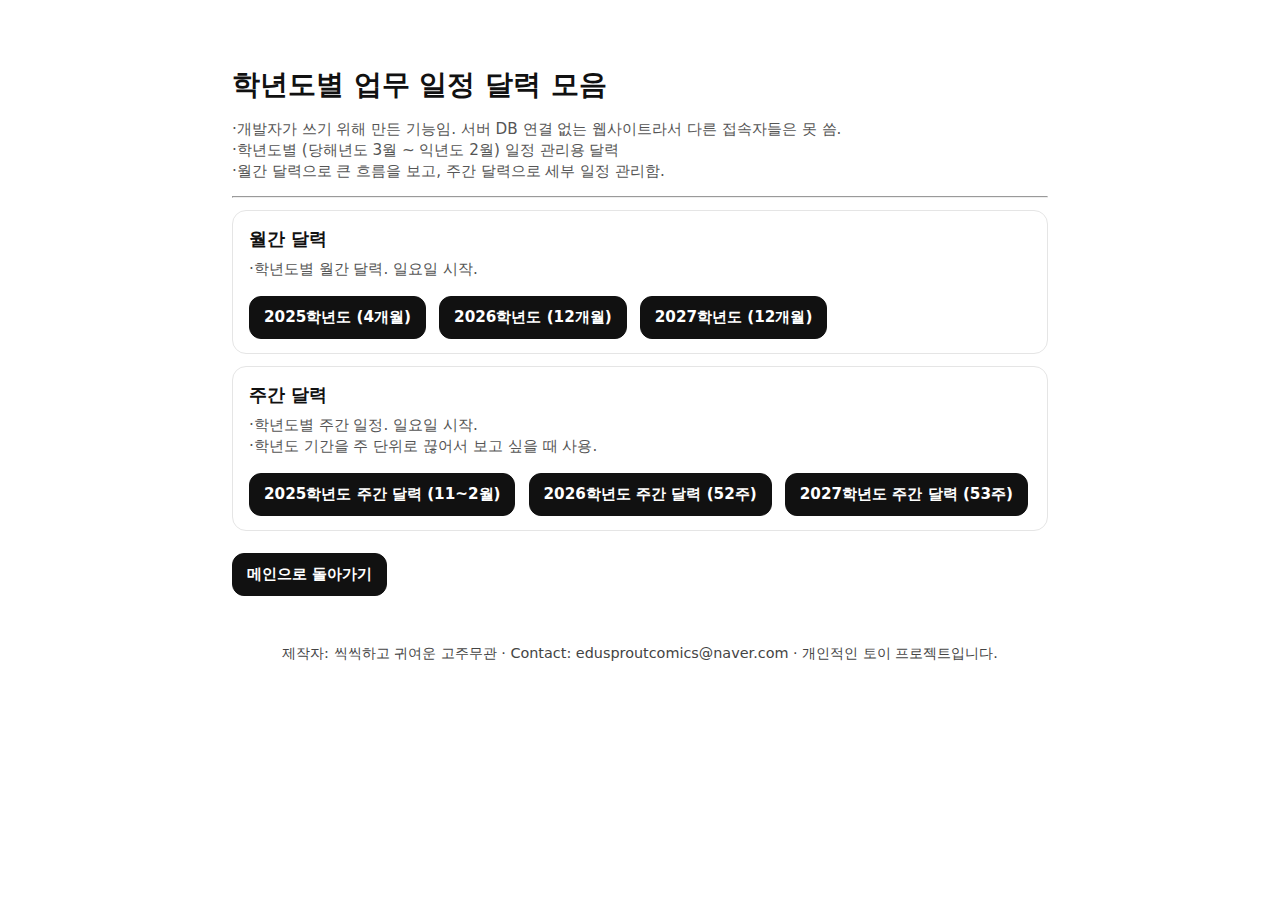
<file: calendar/index.html>
<!doctype html>
<html lang="ko">
<head>
  <meta charset="utf-8" />
  <meta name="viewport" content="width=device-width, initial-scale=1" />
  <title>학년도별 업무 일정 달력 모음</title>
  <link rel="icon" href="/static/favicon.ico" />
  <style>
    :root{--black:#111}
    *{box-sizing:border-box}
    body{
      margin:0;
      background:#fff;
      color:#111;
      font-family:system-ui, -apple-system, "Segoe UI", Roboto, "Noto Sans KR", Arial, sans-serif;
    }
    .wrap{
      max-width:880px;
      margin:24px auto;
      padding:0 16px;
    }
    
    h1{font-size:1.75rem; margin:18px 0 8px}
    .muted{color:#555; font-size:0.95rem}
    footer{margin:40px 0 20px; color:#333}

    
    .desc{
      color:#555;
      margin-bottom:14px;
      font-size:.95rem;
    }
    .card{
      border:1px solid #e5e5e5;
      border-radius:14px;
      padding:16px 16px 14px;
      margin:12px 0;
    }
    .btn{
      display:inline-block;
      padding:10px 14px;
      border-radius:12px;
      border:1px solid var(--black);
      text-decoration:none;
      color:#fff;
      background:#111;
      font-weight:800;
      font-size:.95rem;
    }
    .btn + .btn{
      margin-left:8px;
      margin-top:6px;
    }
    footer{
      margin:18px 0 8px;
      color:#555;
      font-size:.9rem;
      text-align:center;
    }

    @media (max-width:600px){
      .btn + .btn{
        margin-left:0;
        display:inline-block;
      }
      .card .btn{
        margin-bottom:6px;
      }
    }
  </style>
</head>
<body>
  <div class="wrap">
  <main class="container" style="max-width:880px; margin:0 auto; padding:24px 16px;">
    <h1>학년도별 업무 일정 달력 모음</h1>

    <p class="desc">
      ·개발자가 쓰기 위해 만든 기능임. 서버 DB 연결 없는 웹사이트라서 다른 접속자들은 못 씀. <br/>
      ·학년도별 (당해년도 3월 ~ 익년도 2월) 일정 관리용 달력 <br/>
      ·월간 달력으로 큰 흐름을 보고, 주간 달력으로 세부 일정 관리함.  <br/>
    </p>
<hr/>
    
    <!-- 월간 달력 카드 -->
    <div class="card">
      <h2 style="font-size:1.1rem;margin:0 0 8px">월간 달력</h2>
      <p class="desc" style="margin:0 0 10px">
        ·학년도별 월간 달력. 일요일 시작.
      
      </p>
      <a class="btn" href="/calendar/calendar-monthly-academic.html?start=2025-11&months=04&title=2025학년도">
        2025학년도 (4개월)
      </a>
      <a class="btn" href="/calendar/calendar-monthly-academic.html?start=2026-03&months=12&title=2026학년도">
        2026학년도 (12개월)
      </a>
      <a class="btn" href="/calendar/calendar-monthly-academic.html?start=2027-03&months=12&title=2027학년도">
        2027학년도 (12개월)
      </a>
    </div>

    <!-- 주간 달력 카드 -->
    <div class="card">
      <h2 style="font-size:1.1rem;margin:0 0 8px">주간 달력</h2>
      <p class="desc" style="margin:0 0 10px">
        ·학년도별 주간 일정. 일요일 시작. <br/>
        ·학년도 기간을 주 단위로 끊어서 보고 싶을 때 사용.
      </p>


    
      <!-- 2025학년도: 11~2월 잔여 기간 -->

      <a class="btn"
        href="/calendar/calendar-weekly-academic.html?start=2025-11-16&weeks=15&title=2025학년도%20주간%20업무%20일정(11~2월)">
        2025학년도 주간 달력 (11~2월)
      </a>


      <!-- 2026학년도: 3~다음해 2월, 52주 -->
      <a class="btn"
        href="/calendar/calendar-weekly-academic.html?start=2026-03-01&weeks=52&title=2026학년도%20주간%20업무%20일정(52주)">
        2026학년도 주간 달력 (52주)
      </a>


      <!-- 2027학년도: 2027-02-28(일)부터 53주 -->
      <a class="btn"
        href="/calendar/calendar-weekly-academic.html?start=2027-02-28&weeks=53&title=2027학년도%20주간%20업무%20일정(53주)">
        2027학년도 주간 달력 (53주)
      </a>
    </div>

    <a class="btn" href="/" style="margin-top:10px;">메인으로 돌아가기</a>
  </div>

<footer style="text-align:center; margin-top:15px; color:#444;">
  제작자: 씩씩하고 귀여운 고주무관 · Contact: edusproutcomics@naver.com · 개인적인 토이 프로젝트입니다.
</footer>

</main>
</body>
</html>
</file>
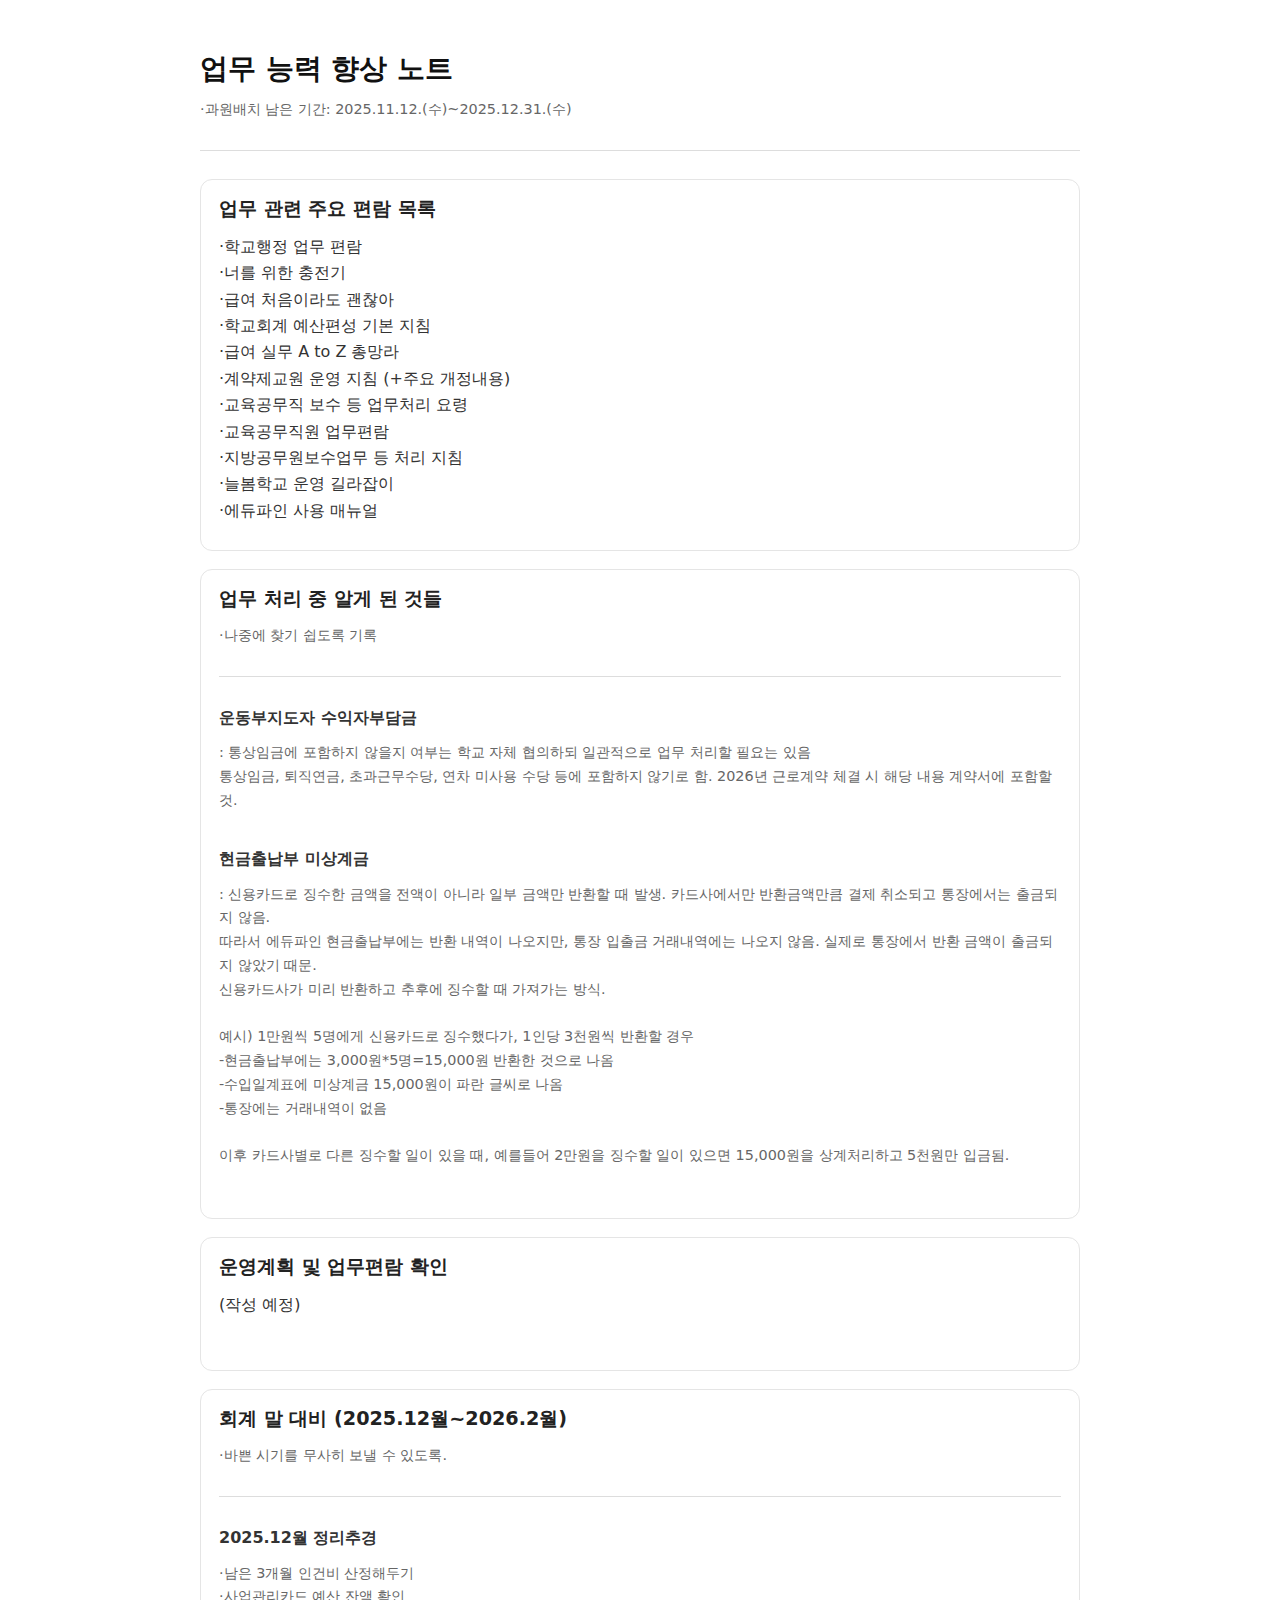
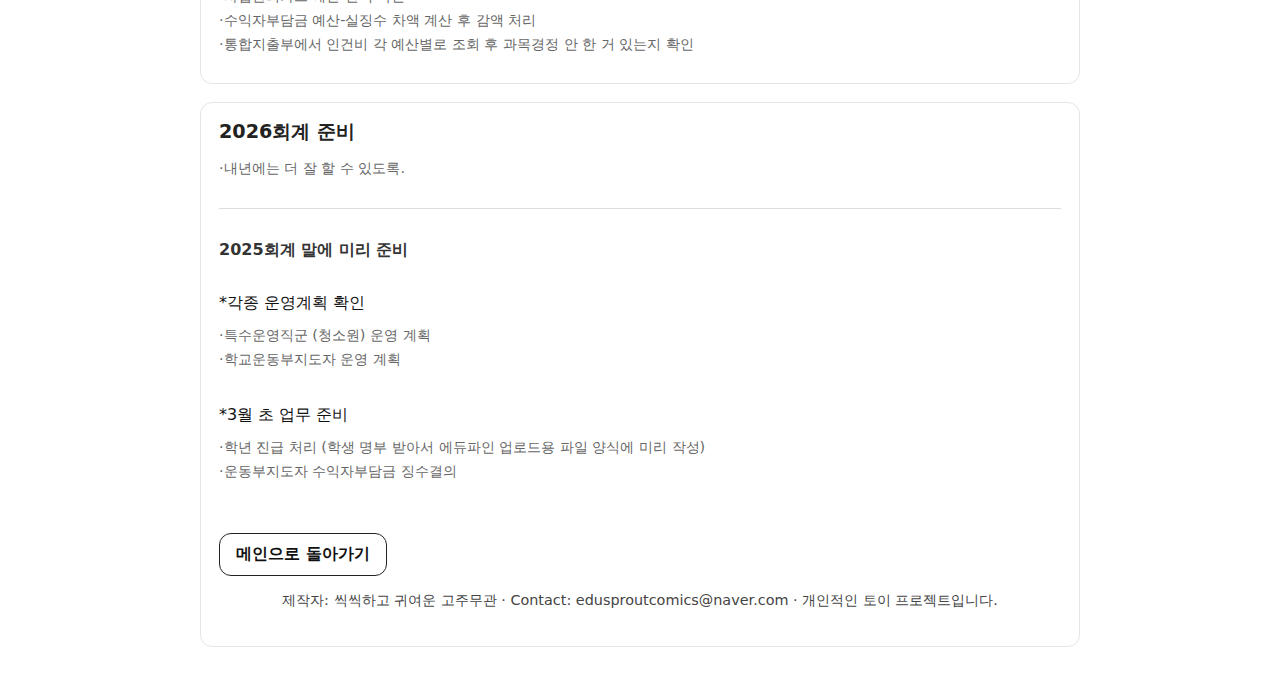
<file: study-log/index.html>
<!doctype html>
<html lang="ko">
<head>
  <meta charset="utf-8" />
  <meta name="viewport" content="width=device-width, initial-scale=1" />
  <title>업무 능력 향상 노트</title>
  <link rel="icon" href="/static/favicon.ico" />
  <link rel="stylesheet" href="/static/style.css" />
  <style>

    body{
      color:#111;
      background:#fff;
      font-family:system-ui,-apple-system,"Segoe UI",Roboto,"Helvetica Neue",Arial,"Apple SD Gothic Neo","Noto Sans KR","맑은 고딕",sans-serif;
    }

    main{
      max-width:880px;
      margin:0 auto;
      padding:24px 16px; /* 메인 index와 동일 */
    }

    .section{
      border:1px solid #e5e5e5;
      border-radius:12px;
      padding:16px 18px;
      margin:18px 0; /* 메인 index와 동일 */
    }

    h1{font-size:1.75rem;margin:18px 0 8px}
    h2{font-size:1.2rem;margin:0 0 12px;color:#222}
    p{line-height:1.65;margin:10px 0;color:#333}
    .muted{color:#666;font-size:0.9rem}

    a.btn{
      display:inline-block;
      margin-top:16px;
      padding:10px 16px;
      border:1px solid #222;
      border-radius:12px;
      text-decoration:none;
      color:#111;
      font-weight:600;
    }

    footer{margin:40px 0 20px;color:#333;font-size:0.9rem}

    hr{border:none;border-top:1px solid #ddd;margin:28px 0}

  </style>
</head>

<body>
  <main>
    <h1>업무 능력 향상 노트</h1>
    <p class="muted">·과원배치 남은 기간: 2025.11.12.(수)~2025.12.31.(수)</p>
    <hr />


<!-- ================================== 구분선 ========================================== -->
    
    <section class="section">
      <h2>업무 관련 주요 편람 목록</h2>
      <p>
        ·학교행정 업무 편람 <br />
        ·너를 위한 충전기 <br />
        ·급여 처음이라도 괜찮아 <br />
        ·학교회계 예산편성 기본 지침 <br />
        ·급여 실무 A to Z 총망라 <br />
        ·계약제교원 운영 지침 (+주요 개정내용) <br />
        ·교육공무직 보수 등 업무처리 요령 <br />
        ·교육공무직원 업무편람 <br />
        ·지방공무원보수업무 등 처리 지침 <br />
        ·늘봄학교 운영 길라잡이 <br />
        ·에듀파인 사용 매뉴얼 <br />
      </p>
    </section>



<!-- ================================== 구분선 ========================================== -->

      
    <section class="section">
      <h2>업무 처리 중 알게 된 것들</h2>
      <p class="muted">·나중에 찾기 쉽도록 기록</p>
      <hr/>

      <p><b>운동부지도자 수익자부담금 </b></p>
      <p class="muted">
        : 통상임금에 포함하지 않을지 여부는 학교 자체 협의하되 일관적으로 업무 처리할 필요는 있음<br/>
        통상임금, 퇴직연금, 초과근무수당, 연차 미사용 수당 등에 포함하지 않기로 함. 2026년 근로계약 체결 시 해당 내용 계약서에 포함할 것. <br/>
        <br/>
      </p>

      <p><b>현금출납부 미상계금</b></p>
      <p class="muted">
        : 신용카드로 징수한 금액을 전액이 아니라 일부 금액만 반환할 때 발생. 카드사에서만 반환금액만큼 결제 취소되고 통장에서는 출금되지 않음. <br/>
        따라서 에듀파인 현금출납부에는 반환 내역이 나오지만, 통장 입출금 거래내역에는 나오지 않음. 실제로 통장에서 반환 금액이 출금되지 않았기 때문. <br/>
        신용카드사가 미리 반환하고 추후에 징수할 때 가져가는 방식. <br/>
        <br/>
        예시) 1만원씩 5명에게 신용카드로 징수했다가, 1인당 3천원씩 반환할 경우<br/>
        -현금출납부에는 3,000원*5명=15,000원 반환한 것으로 나옴<br/>
        -수입일계표에 미상계금 15,000원이 파란 글씨로 나옴<br/>
        -통장에는 거래내역이 없음<br/>
        <br/>
        이후 카드사별로 다른 징수할 일이 있을 때, 예를들어 2만원을 징수할 일이 있으면 15,000원을 상계처리하고 5천원만 입금됨. <br/>
        <br/>
      </p>

<!-- 복붙하고 나중에 주석 제거
      <p><b> 제목 </b></p>
      <p class="muted">
        : 알게 된 거 내용. <br/>
      </p> -->

  <!-- 복붙하고 나중에 주석 제거
      <p><b> 제목 </b></p>
      <p class="muted">
        : 알게 된 거 내용. <br/>
      </p> -->

    <!-- 복붙하고 나중에 주석 제거
      <p><b> 제목 </b></p>
      <p class="muted">
        : 알게 된 거 내용. <br/>
      </p> -->

      <!-- 복붙하고 나중에 주석 제거
      <p><b> 제목 </b></p>
      <p class="muted">
        : 알게 된 거 내용. <br/>
      </p> -->

        <!-- 복붙하고 나중에 주석 제거
      <p><b> 제목 </b></p>
      <p class="muted">
        : 알게 된 거 내용. <br/>
      </p> -->
  
    </section>


<!-- ================================== 구분선 ========================================== -->

            
    <section class="section">
      <h2>운영계획 및 업무편람 확인</h2>
      <p>(작성 예정)<br/><br/></p>
    </section>



<!-- ================================== 구분선 ========================================== -->

  
    <section class="section">
      <h2>회계 말 대비 (2025.12월~2026.2월)</h2>
      <p class="muted">·바쁜 시기를 무사히 보낼 수 있도록.</p>
      <hr/>

      <p><b> 2025.12월 정리추경 </b></p>
      <p class="muted">
      ·남은 3개월 인건비 산정해두기<br/>
      ·사업관리카드 예산 잔액 확인<br/>
      ·수익자부담금 예산-실징수 차액 계산 후 감액 처리<br/>
      ·통합지출부에서 인건비 각 예산별로 조회 후 과목경정 안 한 거 있는지 확인 <br/>
      </p>

        <!-- 복붙하고 나중에 주석 제거
      <p><b> 제목 </b></p>
      <p class="muted">
        : 알게 된 거 내용. <br/>
      </p> -->

          <!-- 복붙하고 나중에 주석 제거
      <p><b> 제목 </b></p>
      <p class="muted">
        : 알게 된 거 내용. <br/>
      </p> -->

            <!-- 복붙하고 나중에 주석 제거
      <p><b> 제목 </b></p>
      <p class="muted">
        : 알게 된 거 내용. <br/>
      </p> -->

              <!-- 복붙하고 나중에 주석 제거
      <p><b> 제목 </b></p>
      <p class="muted">
        : 알게 된 거 내용. <br/>
      </p> -->
    </section>


<!-- ================================== 구분선 ========================================== -->
                
    <section class="section">
      <h2>2026회계 준비</h2>
      <p class="muted">·내년에는 더 잘 할 수 있도록.</p>
      <hr/>


      <p><b> 2025회계 말에 미리 준비 </b></p>
      <br/>
      *각종 운영계획 확인<br/>
      <p class="muted">
        ·특수운영직군 (청소원) 운영 계획 <br/>
        ·학교운동부지도자 운영 계획 <br/>
        <br/>
      </p>
      *3월 초 업무 준비<br/>
      
      <p class="muted">
        ·학년 진급 처리 (학생 명부 받아서 에듀파인 업로드용 파일 양식에 미리 작성) <br/>
        ·운동부지도자 수익자부담금 징수결의 <br/>
        <br/>
      </p>
        <!-- 복붙하고 나중에 주석 제거
      <p><b> 제목 </b></p>
      <p class="muted">
        : 알게 된 거 내용. <br/>
      </p> -->

          <!-- 복붙하고 나중에 주석 제거
      <p><b> 제목 </b></p>
      <p class="muted">
        : 알게 된 거 내용. <br/>
      </p> -->

            <!-- 복붙하고 나중에 주석 제거
      <p><b> 제목 </b></p>
      <p class="muted">
        : 알게 된 거 내용. <br/>
      </p> -->

              <!-- 복붙하고 나중에 주석 제거
      <p><b> 제목 </b></p>
      <p class="muted">
        : 알게 된 거 내용. <br/>
      </p> -->


<!-- ================================== 구분선 ========================================== -->
  
    <a href="/" class="btn">메인으로 돌아가기</a>

    <footer style="text-align:center; margin-top:15px; color:#444;">
      제작자: 씩씩하고 귀여운 고주무관 · Contact: edusproutcomics@naver.com · 개인적인 토이 프로젝트입니다.
    </footer>
  </main>
</body>
</html>
</file>
<file: static/style.css>
// 간단 셀렉터/포맷
const $ = (sel) => document.querySelector(sel);
const fmt = (n) => Number(n || 0).toLocaleString("ko-KR");

// 날짜 유틸
const ymd = (d) => {
  const z = (n) => String(n).padStart(2, "0");
  return `${d.getFullYear()}-${z(d.getMonth() + 1)}-${z(d.getDate())}`;
};

const parseDate = (v) => {
  if (!v) return null;
  const [y, m, d] = v.split("-").map(Number);
  if (!y || !m || !d) return null;
  return new Date(y, m - 1, d);
};

const addDays = (d, n) => {
  const x = new Date(d);
  x.setDate(x.getDate() + n);
  return x;
};

const isSameOrBefore = (a, b) => a.getTime() <= b.getTime();
const isSameOrAfter = (a, b) => a.getTime() >= b.getTime();

// 십원 단위 절삭
const floor10 = (n) => Math.floor(n / 10) * 10;

// JS Date → 한국식 요일 번호(월=1, …, 일=7)
const dayToKoreaNum = (d) => {
  const w = d.getDay(); // 일=0, …, 토=6
  return w === 0 ? 7 : w;
};

// "주" 구분용 키 (해당 날짜가 속한 주의 월요일 날짜 기반)
const weekKeyMonToSun = (d) => {
  const x = new Date(d);
  const dow = x.getDay(); // 일=0, 월=1, …
  const diffToMon = dow === 0 ? -6 : 1 - dow;
  const monday = addDays(x, diffToMon);

  const mm = String(monday.getMonth() + 1).padStart(2, "0");
  const dd = String(monday.getDate()).padStart(2, "0");
  return `${monday.getFullYear()}-W${mm}${dd}`;
};

const nextWeekKeyOf = (weekKey) => {
  const m = weekKey.match(/(\d{4})-W(\d{2})(\d{2})/);
  if (!m) return "";
  const y = Number(m[1]);
  const mm = Number(m[2]);
  const dd = Number(m[3]);

  const mon = new Date(y, mm - 1, dd);
  const nextMon = addDays(mon, 7);

  const nmm = String(nextMon.getMonth() + 1).padStart(2, "0");
  const ndd = String(nextMon.getDate()).padStart(2, "0");
  return `${nextMon.getFullYear()}-W${nmm}${ndd}`;
};

const groupBy = (arr, keyFn) => {
  const m = {};
  for (const it of arr) {
    const k = keyFn(it);
    if (!m[k]) m[k] = [];
    m[k].push(it);
  }
  return m;
};

// "HH:MM" → 분 단위 숫자
const parseTimeToMinutes = (s) => {
  if (!s) return null;
  const parts = s.split(":");
  if (parts.length !== 2) return null;
  const h = Number(parts[0]);
  const m = Number(parts[1]);
  if (Number.isNaN(h) || Number.isNaN(m)) return null;
  return h * 60 + m;
};

// ---------------- 공휴일 관련 ----------------

// 매년 날짜가 고정된 양력 공휴일 (모든 연도 자동 반영)
const FIXED_SOLAR_HOLIDAYS = [
  "01-01", // 신정
  "03-01", // 삼일절
  "05-05", // 어린이날
  "06-06", // 현충일
  "08-15", // 광복절
  "10-03", // 개천절
  "10-09", // 한글날
  "12-25", // 성탄절
];

// 연도별 개별 공휴일/대체공휴일/임시공휴일/음력휴일
// 필요할 때 여기 연도별로 계속 추가하면 됨.
const EXTRA_YEARLY_HOLIDAYS = {
  2025: [
    // 설 연휴 + 임시공휴일
    "2025-01-27",
    "2025-01-28",
    "2025-01-29",
    "2025-01-30",
    // 삼일절 대체공휴일
    "2025-03-03",
    // 어린이날·부처님오신날 대체공휴일
    "2025-05-06",
    // 대통령선거(임시공휴일)
    "2025-06-03",
    // 추석 연휴 + 대체공휴일
    "2025-10-05",
    "2025-10-06",
    "2025-10-07",
    "2025-10-08",
  ],
  // 예: 2026: ["2026-02-xx", ...] 이런 식으로 추가
};

// 기간 내 자동 공휴일 집합 만들기
// 1) FIXED_SOLAR_HOLIDAYS 는 연도 상관없이 전부 자동
// 2) EXTRA_YEARLY_HOLIDAYS 에 적힌 건 해당 연도에 한해 추가
const getAutoHolidays = (start, end) => {
  const set = new Set();
  if (!(start && end)) return set;

  const startYear = start.getFullYear();
  const endYear = end.getFullYear();

  for (let y = startYear; y <= endYear; y++) {
    // 양력 고정 공휴일
    for (const md of FIXED_SOLAR_HOLIDAYS) {
      const ds = `${y}-${md}`;
      const dt = parseDate(ds);
      if (!dt) continue;
      if (isSameOrAfter(dt, start) && isSameOrBefore(dt, end)) {
        set.add(ds);
      }
    }

    // 연도별 추가 휴일
    const extra = EXTRA_YEARLY_HOLIDAYS[y];
    if (extra && extra.length > 0) {
      for (const ds of extra) {
        const dt = parseDate(ds);
        if (!dt) continue;
        if (isSameOrAfter(dt, start) && isSameOrBefore(dt, end)) {
          set.add(ds);
        }
      }
    }
  }
  return set;
};

// ---------------- 요일 입력 관련 ----------------

const DAY_IDS = ["mon", "tue", "wed", "thu", "fri", "sat", "sun"];
const DAY_HOUR_IDS = {
  mon: "#monHours",
  tue: "#tueHours",
  wed: "#wedHours",
  thu: "#thuHours",
  fri: "#friHours",
  sat: "#satHours",
  sun: "#sunHours",
};
const DAY_TIME_IDS = {
  mon: { start: "#monStart", end: "#monEnd" },
  tue: { start: "#tueStart", end: "#tueEnd" },
  wed: { start: "#wedStart", end: "#wedEnd" },
  thu: { start: "#thuStart", end: "#thuEnd" },
  fri: { start: "#friStart", end: "#friEnd" },
  sat: { start: "#satStart", end: "#satEnd" },
  sun: { start: "#sunStart", end: "#sunEnd" },
};

// ---------------- 메인 계산 ----------------

const calc = () => {
  const start = parseDate($("#startDate")?.value);
  const end = parseDate($("#endDate")?.value);
  const hourly = Number($("#hourlyWage")?.value) || 0;

  // 휴게시간
  const breakEnabled = $("#breakEnabled")?.checked || false;
  const breakMinutes = Number($("#breakMinutes")?.value) || 0;
  const breakHours = breakEnabled ? Math.max(0, breakMinutes / 60) : 0;

  // 추가 제외일 입력값 파싱
  const excludeRaw = $("#excludeDates")?.value || "";
  const manualExcludeSet = new Set(
    excludeRaw
      .split(/[\s,]+/)
      .map((s) => s.trim())
      .filter((s) => s.length > 0)
  );

  // 공휴일 자동 반영 여부
  const autoHolidayEnabled = $("#autoHoliday")?.checked || false;
  const autoHolidaySet = autoHolidayEnabled ? getAutoHolidays(start, end) : new Set();

  // 입력 방식 (시간 / 시각)
  const mode =
    document.querySelector('input[name="timeInputMode"]:checked')?.value ||
    "hours";

  // 요일별 패턴(소정근로시간) 읽기
  const workPlan = {};
  for (const id of DAY_IDS) {
    const checked = $(`#${id}`)?.checked || false;
    let rawHrs = 0;

    if (checked) {
      if (mode === "hours") {
        // 직접 시간 입력 (예: 4.5시간)
        rawHrs = Number($(DAY_HOUR_IDS[id])?.value) || 0;
      } else {
        // 시각 입력 (예: 09:30 ~ 14:00)
        const tIds = DAY_TIME_IDS[id];
        const startStr = $(tIds.start)?.value || "";
        const endStr = $(tIds.end)?.value || "";
        const sMin = parseTimeToMinutes(startStr);
        const eMin = parseTimeToMinutes(endStr);

        if (sMin != null && eMin != null && eMin > sMin) {
          rawHrs = (eMin - sMin) / 60; // 분 → 시간
        } else {
          rawHrs = 0;
        }
      }
    }

    const paidHrs = checked ? Math.max(0, rawHrs - breakHours) : 0; // 휴게 차감 후 유급시간
    workPlan[id] = { checked, rawHrs, paidHrs };
  }

  // 기본 검증
  if (!(start && end && isSameOrBefore(start, end))) {
    showResult({ msg: "기간을 확인해줘" });
    return;
  }
  if (hourly <= 0) {
    showResult({ msg: "시급을 확인해줘" });
    return;
  }
  const anyChecked = DAY_IDS.some(
    (id) => workPlan[id].checked && workPlan[id].rawHrs > 0
  );
  if (!anyChecked) {
    showResult({ msg: "근무 요일과 시간을 입력해줘" });
    return;
  }

  // "주 소정 근무시간"은 패턴 기준(한 주에 월~일 계획만 합산, 제외일과 무관)
  const weeklyRaw = DAY_IDS.reduce(
    (sum, id) => sum + (workPlan[id].checked ? workPlan[id].rawHrs : 0),
    0
  );
  const weeklyPaidPattern = DAY_IDS.reduce(
    (sum, id) => sum + (workPlan[id].checked ? workPlan[id].paidHrs : 0),
    0
  );

  // 기간 내 실제 날짜별 레코드 구성
  const mapIdxToKey = ["", "mon", "tue", "wed", "thu", "fri", "sat", "sun"];
  const daysArr = [];
  let excludedCount = 0;

  for (let d = new Date(start); isSameOrBefore(d, end); d = addDays(d, 1)) {
    const dateStr = ymd(d);

    const isManualExcluded = manualExcludeSet.has(dateStr);
    const isAutoHoliday = autoHolidaySet.has(dateStr);
    const isExcluded = isManualExcluded || isAutoHoliday;

    const kn = dayToKoreaNum(d);
    const key = mapIdxToKey[kn];
    const plan = workPlan[key];

    // 원래 패턴상 소정근로일인지
    const isScheduledBase = !!(plan && plan.checked && plan.rawHrs > 0);
    // 제외일(공휴일 포함)은 소정근로일에서 빼준다
    const scheduledWork = isScheduledBase && !isExcluded;

    let paid = 0;
    if (scheduledWork) {
      paid = plan.paidHrs;
    }

    if (isExcluded) {
      excludedCount += 1;
    }

    daysArr.push({
      date: new Date(d),
      ymd: dateStr,
      weekNoKey: weekKeyMonToSun(d),
      isSunday: kn === 7,
      scheduledWork,   // 해당 날짜가 '그 주의 소정 근로일'인지(제외일 반영 후)
      paidHours: paid, // 유급근로시간
    });
  }

  // 실근로일 수
  const workDayCount = daysArr.filter((it) => it.paidHours > 0).length;

  // 기본급 = 유급시간 합계 × 시급
  const baseHours = daysArr.reduce((sum, it) => sum + it.paidHours, 0);
  const basePay = floor10(baseHours * hourly);

  // 주휴수당 계산 (3요건 자동 적용)
  const weeks = groupBy(daysArr, (it) => it.weekNoKey);
  let jhuRawSum = 0;
  let jhuDaysCount = 0;

  for (const wkKey of Object.keys(weeks)) {
    const wk = weeks[wkKey];

    const weeklyHours = wk.reduce((sum, it) => sum + it.paidHours, 0);
    const weeklyScheduledDays = wk.filter((it) => it.scheduledWork).length;
    const weeklyActualWorkDays = wk.filter((it) => it.paidHours > 0).length;

    // 요건 1: 주당 근무시간 15시간 이상 (실제 유급시간 기준)
    const cond1 = weeklyHours >= 15;

    // 요건 2: 해당 주간 소정 근로일 모두 근무
    const cond2 =
      weeklyScheduledDays > 0 &&
      weeklyScheduledDays === weeklyActualWorkDays;

    // 요건 3: 다음 주에 근무 예정(소정근로일 존재)
    const nextKey = nextWeekKeyOf(wkKey);
    const nextWeek = weeks[nextKey];
    const hasNextScheduled =
      !!nextWeek && nextWeek.some((it) => it.scheduledWork);
    const cond3 = hasNextScheduled;

    // 해당 주에 '일요일'이 달력상 존재하는지 (계약 기간 안에서)
    const sundayInside = wk.some(
      (it) =>
        it.isSunday &&
        isSameOrAfter(it.date, start) &&
        isSameOrBefore(it.date, end)
    );

    if (cond1 && cond2 && cond3 && sundayInside) {
      // 1일 평균 유급시간 × 시급 = 주휴 1일분
      const avgDailyPaidHrs =
        weeklyActualWorkDays > 0
          ? weeklyHours / weeklyActualWorkDays
          : 0;
      jhuRawSum += avgDailyPaidHrs * hourly;
      jhuDaysCount += 1;
    }
  }

  const jhuPay = floor10(jhuRawSum);

  // 총액
  const total = basePay + jhuPay;

  // 예산(기본급 / 주휴수당 분리)
  const budgetBase = Number($("#budgetBase")?.value) || 0;
  const budgetJhu = Number($("#budgetJhu")?.value) || 0;

  const remainBase = budgetBase - basePay;
  const remainJhu = budgetJhu - jhuPay;

  showResult({
    basePay,
    jhuPay,
    total,
    workDays: workDayCount,
    jhuDays: jhuDaysCount,
    weeklyRaw,
    weeklyPaid: weeklyPaidPattern,
    excludedDays: excludedCount,
    remainBase,
    remainJhu,
    msg: "",
  });
};

// ---------------- 결과 표시 ----------------

const showResult = (o) => {
  const {
    basePay = 0,
    jhuPay = 0,
    total = 0,
    workDays = 0,
    jhuDays = 0,
    weeklyRaw = 0,
    weeklyPaid = 0,
    excludedDays = 0,
    remainBase = 0,
    remainJhu = 0,
    msg = "",
  } = o || {};

  const paidDays = workDays + jhuDays;

  const lineEl = $("#outDaysLine");
  if (lineEl) {
    const parts = [];
    parts.push(`실근로일 ${workDays}일`);
    parts.push(`유급주휴일 ${jhuDays}일`);
    if (excludedDays > 0) parts.push(`제외일(공휴일 포함) ${excludedDays}일`);
    lineEl.textContent = parts.join(" · ") + ` → 총 ${paidDays}일 유급`;
  }

  const set = (sel, val) => {
    const el = $(sel);
    if (el) el.textContent = fmt(val);
  };

  set("#outWeeklyRaw", weeklyRaw);
  set("#outWeeklyPaid", weeklyPaid);
  set("#outBase", basePay);
  set("#outJhu", jhuPay);
  set("#outTotal", total);
  set("#outRemainBase", remainBase);
  set("#outRemainJhu", remainJhu);

  const msgEl = $("#outMsg");
  if (msgEl) msgEl.textContent = msg || "";

  // 잔액 마이너스 색상 처리
  const rb = $("#outRemainBase");
  if (rb) {
    rb.style.color = remainBase < 0 ? "red" : "#111";
    rb.style.fontWeight = remainBase < 0 ? "700" : "500";
  }
  const rj = $("#outRemainJhu");
  if (rj) {
    rj.style.color = remainJhu < 0 ? "red" : "#111";
    rj.style.fontWeight = remainJhu < 0 ? "700" : "500";
  }
};

// ---------------- DOM 로드 후 바인딩 ----------------

document.addEventListener("DOMContentLoaded", () => {
  // 기본 모드: 시간
  document.body.classList.add("mode-hours");

  // 모드 토글(시간 / 시각)
  const modeRadios = document.querySelectorAll('input[name="timeInputMode"]');
  modeRadios.forEach((r) => {
    r.addEventListener("change", () => {
      const v =
        document.querySelector('input[name="timeInputMode"]:checked')?.value ||
        "hours";
      document.body.classList.toggle("mode-hours", v === "hours");
      document.body.classList.toggle("mode-range", v === "range");
    });
  });

  const btn = $("#btnCalc");
  if (btn) {
    btn.addEventListener("click", (e) => {
      e.preventDefault();
      calc();
    });
  }

  // 요일 체크 해제 시 시간 0으로 세팅(시간 모드 기준)
  const pairs = [
    ["mon", "#monHours"],
    ["tue", "#tueHours"],
    ["wed", "#wedHours"],
    ["thu", "#thuHours"],
    ["fri", "#friHours"],
    ["sat", "#satHours"],
    ["sun", "#sunHours"],
  ];

  for (const [id, sel] of pairs) {
    const box = $(`#${id}`);
    const inp = $(sel);
    if (box && inp) {
      box.addEventListener("change", () => {
        if (!box.checked) {
          inp.value = 0;
        }
      });
    }
  }
});
</file>
